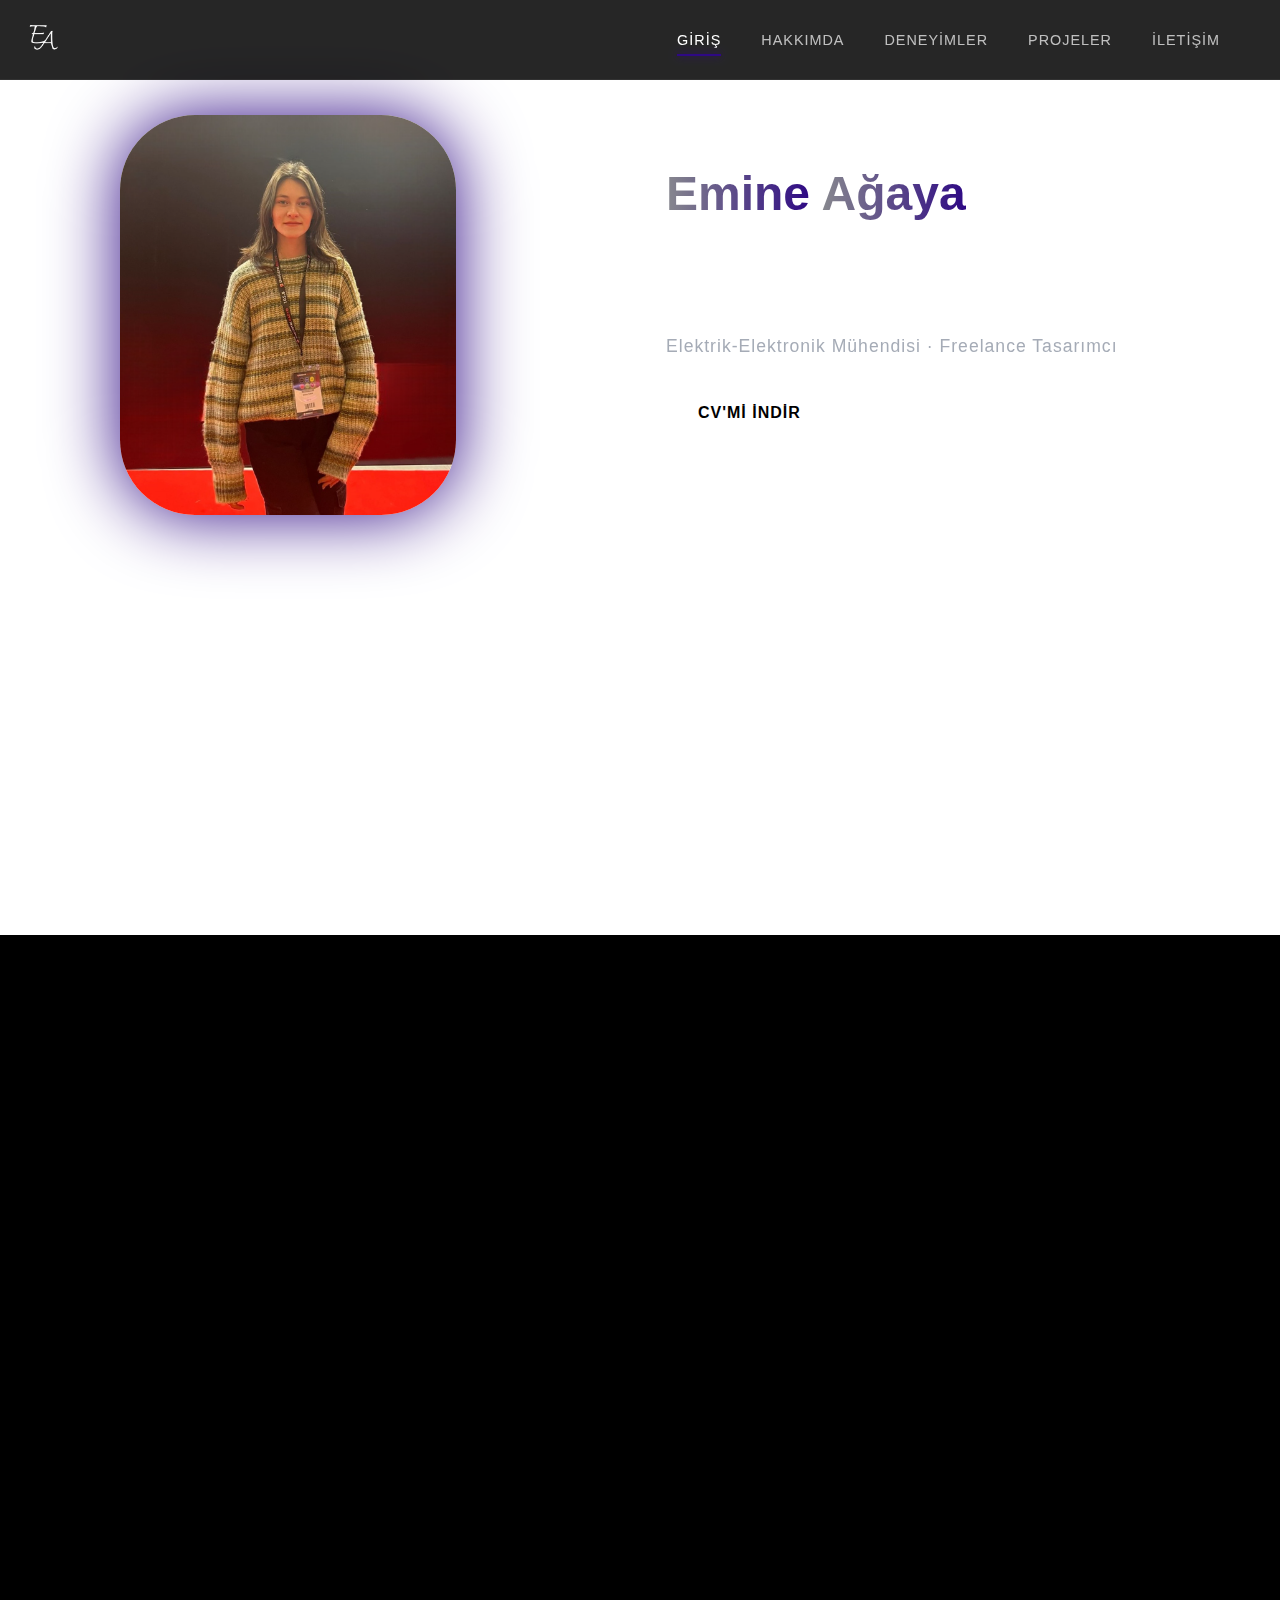
<file: index.html>
<!DOCTYPE html>
<html lang="tr">
<head>
    <meta charset="UTF-8">
    <meta name="viewport" content="width=device-width, initial-scale=1.0">
    <title>Emine Ağaya</title>
    <link rel="stylesheet" href="style.css">
    <link rel="stylesheet" href="https://cdnjs.cloudflare.com/ajax/libs/font-awesome/6.0.0-beta3/css/all.min.css">

    <link rel="apple-touch-icon" sizes="180x180" href="apple-touch-icon.png">
    <link rel="icon" type="image/png" sizes="32x32" href="favicon-32x32.png">
    <link rel="icon" type="image/png" sizes="16x16" href="favicon-16x16.png">
    <link rel="manifest" href="site.webmanifest">
    <link rel="shortcut icon" href="favicon.ico">
</head>
<body>
<header class="navbar">
    <div class="logo">
      <img src="image/logo.png" alt="Emine'nin Logosu">
    </div>
      <button class="hamburger" aria-label="Menü"> ☰
      </button>

    <nav class="nav-links">
        <ul>
            <li><a href="index.html#giriş" >GİRİŞ</a></li>
            <li><a href="index.html#hakkimda">HAKKIMDA</a></li>
            <li><a href="hakkimda.html#deneyim">DENEYİMLER</a></li>
            <li><a href="index.html#project">PROJELER</a></li>
            <li><a href="index.html#iletisim">İLETİŞİM</a></li>
        </ul>
    </nav>
</header>

    <section id="giriş" class="hero-section">
        <div class="hero-content reveal">
            <div class="profile-photo">
                <img src="image/yeşil-Photoroom (1).png" alt="Emine'nin profil fotoğrafı">
            </div>
            <div class="intro-text">
                <h1 class="ad-soyad">
                <span class="emine-gradient">Emine</span>
                <span class="agaya-gradient">Ağaya</span>
                </h1>
                <p class="unvan">Mühendislik disiplinini estetikle harmanlayarak karmaşık sistemlere modern ve
                     kullanıcı odaklı çözümler üretiyorum. Teknolojinin sınırlarını tasarımın gücüyle genişletiyorum.</p>
                <p class="hero-role"> Elektrik-Elektronik Mühendisi · Freelance Tasarımcı</p>
 
                <a href="image/EMİNE AĞAYA (2).pdf" class="download-button" download>CV'Mİ İNDİR</a>
                <a href="#project" class="download-button explore-btn">KEŞFET <span>↓</span></a>
            </div>
        </div>
    </section>


    <section id="hakkimda" class="about-section">
    <div class="about-container reveal">
        <h2 class="section-title">HAKKIMDA</h2>
        <div class="about-content">
            <p>Haberleşme sistemleri ve elektromanyetik yapılar üzerine odaklanan bir mühendis olarak; 
                sadece çalışan değil, aynı zamanda iyi dökümante edilmiş ve estetik bir teknik yapıya 
                sahip sistemler kurguluyorum. Analitik düşünceyi disiplinler arası bir bakış açısıyla
                 harmanlayarak, karmaşık problemleri uygulanabilir projelere dönüştürüyorum.</p>
            <div style="text-align: center; margin-top: 30px;">
                <a href="hakkimda.html" class="btn-more">Daha Fazlası..</a>
            </div>
        </div>
    </div>
    </section>


    <section id="project" class="about-project">
    <div class="container">
        <h2 class="section-title reveal">PROJELERİM</h2>
        <div class="projects-grid">
            <div class="project-card reveal">
                <h3 class="project-card-title">TÜBİTAK 2209-B</h3>
                <p class="project-card-text">5G Ağlarında Yama Antenler İçin Dikdörtgen Yarıkların Laminat ve Giyilebilir Malzemelerde Karşılaştırmalı Analizi üzerine araştırma ve geliştirme projesi.</p>
                <div class="project-tags">
                    <span>• 5G</span> <span>• Anten Tasarımı</span> <span>• Analiz</span>
                </div>
            </div>

            <div class="project-card reveal">
                <h3 class="project-card-title">TEKNOFEST</h3>
                <p class="project-card-text">İnsansız Denizaltı Aracı tasarımı ve üretimi. Su altı otonom sistemleri ve mekanik sistemlerin entegrasyonu üzerine teknik çalışma.</p>
                <div class="project-tags">
                    <span>• İDA</span> <span>• Otonom Sistemler</span> <span>• Robotik</span>
                </div>
            </div>

            <div class="project-card reveal">
                <h3 class="project-card-title">Web Site Tasarımı</h3>
                <p class="project-card-text">Modern kullanıcı deneyimi (UX) ve arayüz (UI) prensiplerine uygun, responsive (mobil uyumlu) web sitesi tasarımı ve kodlanması.</p>
                <div class="project-tags">
                    <span>• HTML/CSS</span> <span>• UX/UI</span> <span>• Web Design</span>
                </div>
            </div>
        </div> 
        <div class="more-btn-container reveal">
            <a href="projeler.html" class="more-btn">Daha Fazlası..</a>
        </div>
    </div>
    </section>


   <section id="iletisim" class="iletisim-section">
    <div class="iletisim-kutu reveal">
        <h2>İletişim</h2>
        <p>Proje hakkında daha fazla bilgi almak veya iş birliği teklif etmek için aşağıdaki formu doldurabilirsiniz.</p>
        
        <form action="https://formspree.io/f/xwvvlyoz" method="POST" class="iletisim-formu">
            <input type="text" name="name" placeholder="Adınız Soyadınız" required>
            <input type="email" name="email" placeholder="E-posta Adresiniz" required>
            <textarea name="message" rows="5" placeholder="Mesajınız" required></textarea>
            <button type="submit" class="buton">Gönder</button>
        </form>

        <div class="social-icons">
            <a href="mailto:emineagayaa@gmail.com" class="social-link"><i class="fas fa-envelope"></i></a>
            <a href="https://www.linkedin.com/in/emine-a%C4%9Faya-bb6626258/" target="_blank" class="social-link"><i class="fab fa-linkedin-in"></i></a>
            <a href="#" target="_blank" class="social-link"><i class="fab fa-twitter"></i></a>
            <a href="https://www.instagram.com/" target="_blank" class="social-link"><i class="fab fa-instagram"></i></a>
        </div>
    </div>
</section>

    <div class="scroll-arrow-container">
    <div class="chevron"></div>
    <div class="chevron"></div>
    <div class="chevron"></div>
    </div>


<script>
document.addEventListener('DOMContentLoaded', () => {
    const hamburger = document.querySelector('.hamburger');
    const navLinksContainer = document.querySelector('.nav-links');
    const navLinks = document.querySelectorAll('.nav-links ul li a');
    const sections = document.querySelectorAll('section');
    const projectCards = document.querySelectorAll('.project-card');
    const revealElements = document.querySelectorAll('.reveal');

    const toggleMenu = () => {
        navLinksContainer.classList.toggle('active');
        hamburger.innerHTML = navLinksContainer.classList.contains('active') ? '✕' : '☰';
    };

    hamburger.addEventListener('click', toggleMenu);

    navLinks.forEach(link => {
        link.addEventListener('click', () => {
            if (navLinksContainer.classList.contains('active')) {
                toggleMenu();
            }
        });
    });

    function setActive() {
        let scrollPosition = window.scrollY;
        sections.forEach(section => {
            const sectionTop = section.offsetTop - 150;
            const sectionHeight = section.offsetHeight;
            const sectionId = section.getAttribute('id');

            if (scrollPosition >= sectionTop && scrollPosition < sectionTop + sectionHeight) {
                navLinks.forEach(link => {
                    link.classList.remove('active');
                    if (link.getAttribute('href').includes(sectionId)) {
                        link.classList.add('active');
                    }
                });
            }
        });
    }

    function revealOnScroll() {
        revealElements.forEach(el => {
            const windowHeight = window.innerHeight;
            const elementTop = el.getBoundingClientRect().top;
            const elementVisible = 100;

            if (elementTop < windowHeight - elementVisible) {
                el.classList.add('appear');
            }
        });
    }

    const MAX_ROTATION = 20; 
    projectCards.forEach(card => {
        card.addEventListener('mousemove', (e) => {
            const rect = card.getBoundingClientRect();
            const x = (e.clientX - rect.left) / rect.width;
            const y = (e.clientY - rect.top) / rect.height;
            const rotateX = -(y - 0.5) * MAX_ROTATION;
            const rotateY = (x - 0.5) * MAX_ROTATION;
            card.style.transform = `perspective(1000px) rotateX(${rotateX}deg) rotateY(${rotateY}deg) scale(1.02)`;
        });

        card.addEventListener('mouseleave', () => {
            card.style.transform = 'perspective(1000px) rotateX(0) rotateY(0) scale(1)';
        });
    });

    window.addEventListener('scroll', () => {
        setActive();
        revealOnScroll();
    });

    setActive();
    revealOnScroll();
    function handleScrollArrows() {
    const arrowContainer = document.querySelector('.scroll-arrow-container');
    const iletisimSection = document.querySelector('#iletisim');
    
    if (!arrowContainer || !iletisimSection) return;

    const rect = iletisimSection.getBoundingClientRect();
    
    // Eğer iletişim bölümü ekranın altına yaklaştıysa okları gizle
    if (rect.top < window.innerHeight - 100) {
        arrowContainer.classList.add('hide-arrows');
    } else {
        arrowContainer.classList.remove('hide-arrows');
    }
}

// Scroll dinleyicisine ekle
window.addEventListener('scroll', () => {
    setActive();
    revealOnScroll();
    handleScrollArrows(); // Yeni eklenen fonksiyon
});
});
</script>

</body>
</html>
</file>
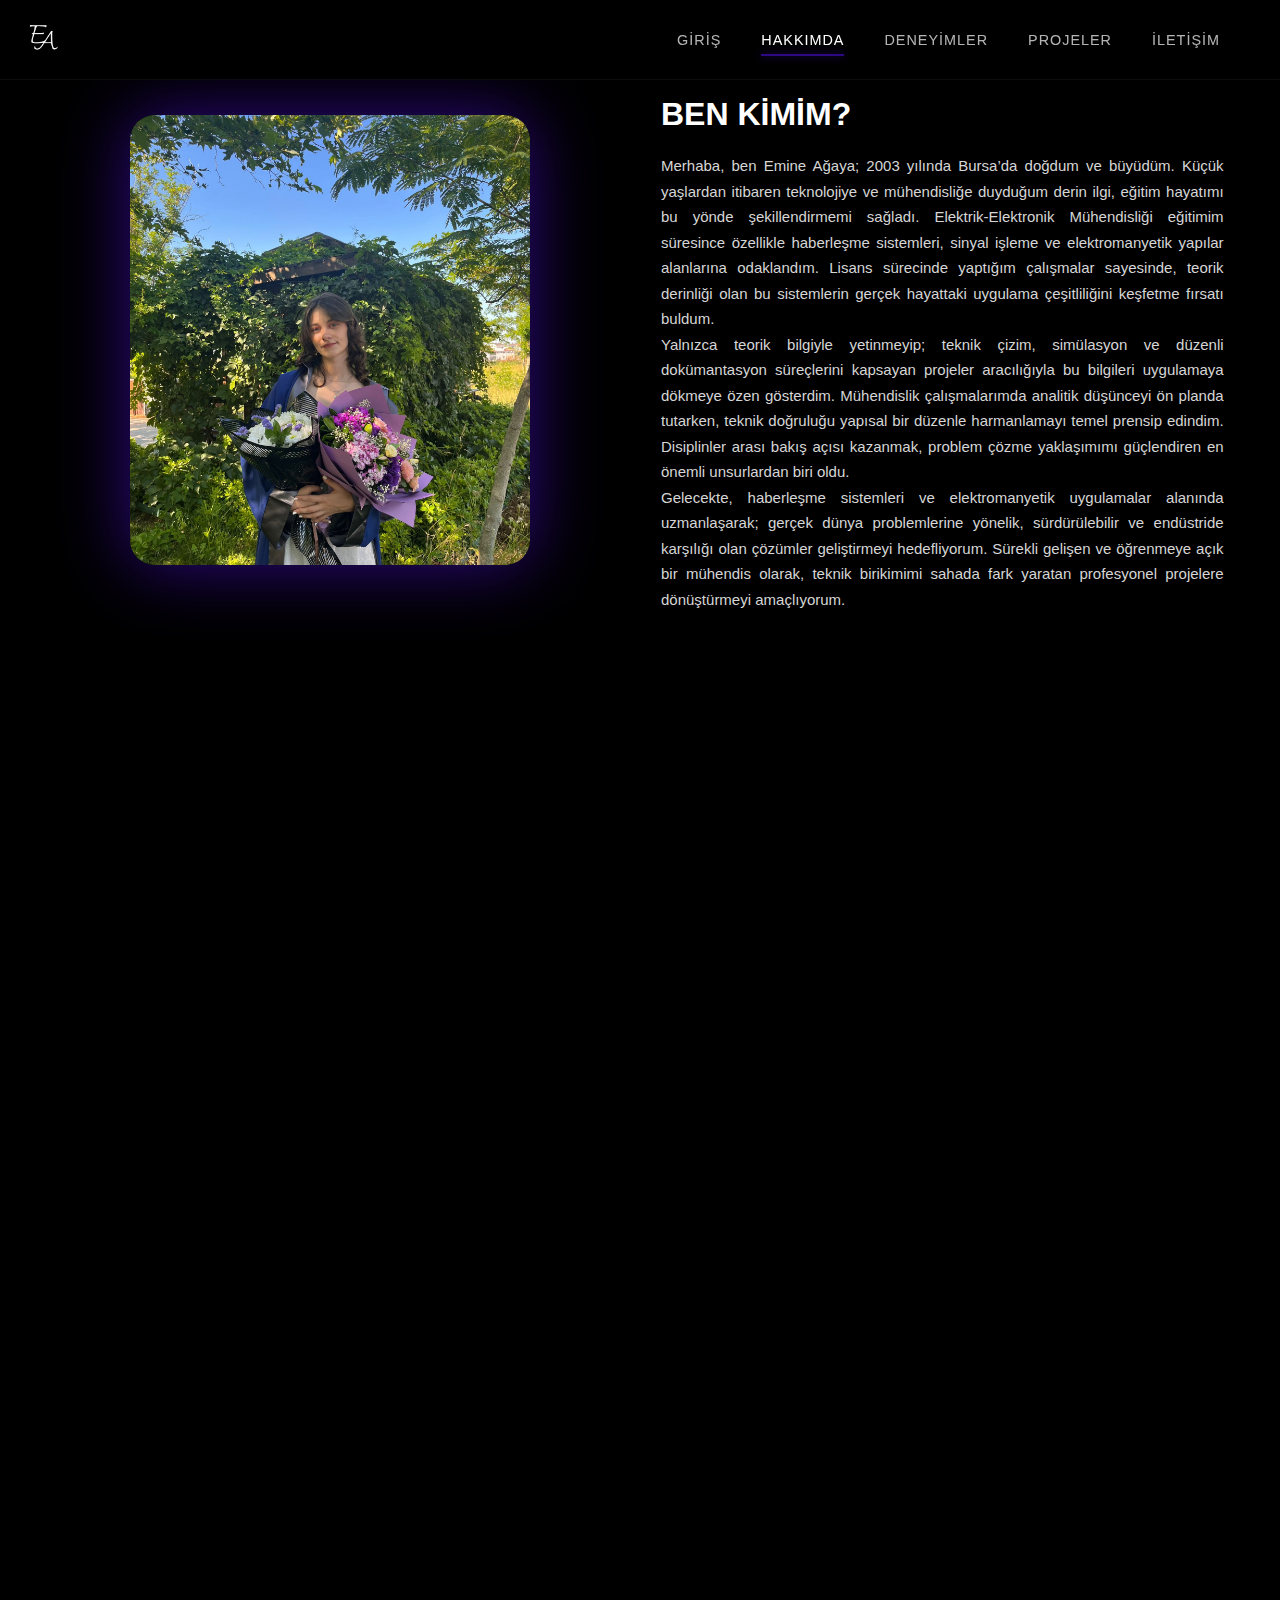
<file: hakkimda.html>
<!DOCTYPE html>
<html lang="tr">
<head>
    <meta charset="UTF-8">
    <meta name="viewport" content="width=device-width, initial-scale=1.0">
    <title>Hakkimda | Emine Ağaya</title>
    <link rel="stylesheet" href="hakkimda.css?v=1.2">
    <link rel="apple-touch-icon" sizes="180x180" href="apple-touch-icon.png">
    <link rel="icon" type="image/png" sizes="32x32" href="favicon-32x32.png">
    <link rel="icon" type="image/png" sizes="16x16" href="favicon-16x16.png">
    <link rel="manifest" href="site.webmanifest">
    <link rel="shortcut icon" href="favicon.ico">
</head>
<body class="detail-page">

<header class="navbar">
   <div class="logo">
      <img src="image/logo.png" alt="Emine'nin Logosu">
    </div>
      <button class="hamburger" aria-label="Menü"> ☰
      </button>
    <nav class="nav-links"><ul>
        <li><a href="index.html#giriş">GİRİŞ</a></li>
        <li><a href="hakkimda.html#hakkimda" class="active-link">HAKKIMDA</a></li>
        <li><a href="hakkimda.html#deneyim">DENEYİMLER</a></li>
        <li><a href="index.html#project">PROJELER</a></li>
        <li><a href="index.html#iletisim">İLETİŞİM</a></li>
    </ul>
    </nav>
</header>

    <section id="benkimim" class="intro-box reveal">
        <div class="intro-image">
            <img src="image/mezuniyt.jpeg" 
                 alt="Emine Ağaya" 
                 class="profile-img">
        </div>
        <div class="intro-content">
            <h2 class="sub-title-a reveal">BEN KİMİM?</h2>
            <div class="text-narrow-wrapper">
                <p class="intro-text">
                    Merhaba, ben Emine Ağaya; 2003 yılında Bursa’da doğdum ve büyüdüm. Küçük yaşlardan itibaren teknolojiye ve
                    mühendisliğe duyduğum derin ilgi, eğitim hayatımı bu yönde şekillendirmemi sağladı. Elektrik-Elektronik
                    Mühendisliği eğitimim süresince özellikle haberleşme sistemleri, sinyal işleme ve elektromanyetik yapılar 
                    alanlarına odaklandım. Lisans sürecinde yaptığım çalışmalar sayesinde, teorik derinliği olan bu sistemlerin 
                    gerçek hayattaki uygulama çeşitliliğini keşfetme fırsatı buldum.
                </p>
                <p class="intro-text">
                    Yalnızca teorik bilgiyle yetinmeyip; teknik çizim, simülasyon ve düzenli dokümantasyon süreçlerini kapsayan
                    projeler aracılığıyla bu bilgileri uygulamaya dökmeye özen gösterdim. Mühendislik çalışmalarımda analitik 
                    düşünceyi ön planda tutarken, teknik doğruluğu yapısal bir düzenle harmanlamayı temel prensip edindim. 
                    Disiplinler arası bakış açısı kazanmak, problem çözme yaklaşımımı güçlendiren en önemli unsurlardan biri oldu.
                </p>
                <p class="intro-text">
                    Gelecekte, haberleşme sistemleri ve elektromanyetik uygulamalar alanında uzmanlaşarak; gerçek dünya problemlerine
                    yönelik, sürdürülebilir ve endüstride karşılığı olan çözümler geliştirmeyi hedefliyorum. Sürekli gelişen ve öğrenmeye 
                    açık bir mühendis olarak, teknik birikimimi sahada fark yaratan profesyonel projelere dönüştürmeyi amaçlıyorum.
                </p>
            </div>
        </div>
    </section>

    <h2 class="sub-title reveal">EĞİTİM</h2>

    <div class="card reveal">
        <div class="date">2017 - 2021</div>
        <h3>Ertuğrulgazi Anadolu Lisesi</h3>
        <p>Sayısal ağırlıklı bir eğitim tercih ederek kendimi fen ve matematik alanında geliştirdim.</p>
    </div>

    <div id="deneyim" class="card reveal">
        <div class="date">2021 - 2025</div>
        <h3>Bandırma Onyedi Eylül Üniversitesi</h3>
        <p>Elektrik Elektronik Mühendisliği - Lisans eğitimim süresince dahil olduğum teknik projeler ve staj 
            deneyimlerim sayesinde, teorik birikimimi pratik yetkinliklerle birleştirerek profesyonel kariyerim için güçlü bir temel oluşturdum </p>
    </div>

    <h2 class="experience-title reveal">İŞ DENEYİMİ</h2>

    <div class="card reveal">
        <div class="date">2023 - Günümüz</div>
        <h3>Freelance Tasarımcı</h3>
        <p>Takipçi etkileşimini artırmaya yönelik çeşitli görsel içerikler tasarlıyorum.</p>
    </div>

    <div class="card reveal">
        <div class="date">2025</div>
        <h3>GRAMMER AG - AR-GE Stajyeri</h3>
        <p>Grammer AG şirketinde, AR-GE bölümünde stajyer mühendis olarak çalıştım. Bu ikinci staj deneyimimdi.
             Çeşitli projelerde yer alma fırsatı buldum, bunun sayesinde farklı bilgisayar programlarını entegre 
             şekilde kullanmayı ve teknik dökümantasyon hazırlama süreçlerinde kendimi geliştirme imkanı buldum. </p>
    </div>

    <div class="card reveal">
        <div class="date">2025</div>
        <h3>GRAMMER AG - Bakım-Onarım Stajyeri</h3>
        <p>Grammer AG şirketinde, bakım-onarım bölümünde stajyer mühendis olarak çalıştım. Bu ilk mühendislik ve
             staj deneyimimdi. Çeşitli elektronik sistemlerin bakım ve onarım kısımlarında gözlem fırsatı yakalayarak 
             teknik alanlarda kendimi geliştirme imkanı buldum. Bunun yanı sıra ekip arkadaşlarım ile katılma fırsatı
              bulduğum toplantılar sayesinde ingilizce gelişimime de katkı sağladım.</p>
    </div>

    <h2 class="sub-title-b reveal">BİLGİSAYAR BECERİLERİ</h2>

    <div class="yetenekler-grid reveal">
        <div class="yetenek-item"><div class="yetenek-simge"><img src="image/html5.png" alt="HTML5"></div><span class="yetenek-isim">HTML5</span></div>
        <div class="yetenek-item"><div class="yetenek-simge"><img src="image/css3 (2).png" alt="CSS3"></div><span class="yetenek-isim">CSS3</span></div>
        <div class="yetenek-item"><div class="yetenek-simge"><img src="image/DS-CATIA-Logo.png" alt="CATIA"></div><span class="yetenek-isim">CATIA</span></div>
        <div class="yetenek-item"><div class="yetenek-simge"><img src="image/CST.png" alt="CST"></div><span class="yetenek-isim">CST</span></div>
        <div class="yetenek-item"><div class="yetenek-simge"><img src="image/Matlab_Logo.png" alt="Matlab"></div><span class="yetenek-isim">Matlab</span></div>
        <div class="yetenek-item"><div class="yetenek-simge"><img src="image/Kİ.png" alt="KiCAD"></div><span class="yetenek-isim">KiCAD</span></div>
        <div class="yetenek-item"><div class="yetenek-simge"><img src="image/Unofficial_JavaScript_logo_2.svg.png" alt="JS"></div><span class="yetenek-isim">JS</span></div>
        <div class="yetenek-item"><div class="yetenek-simge"><img src="image/Proteus_Design_Suite_Atom_Logo.png" alt="Proteus"></div><span class="yetenek-isim">Proteus</span></div>
        <div class="yetenek-item"><div class="yetenek-simge"><img src="image/Python-logo-notext.svg.png" alt="Python"></div><span class="yetenek-isim">Python</span></div>
        <div class="yetenek-item"><div class="yetenek-simge"><img src="image/images (1).png" alt="Illustrator"></div><span class="yetenek-isim">Adobe İlüstratör</span></div>
    </div> <h2 class="sub-title-b reveal">NELER YAPABİLİRİM?</h2>
    <div class="services-grid reveal">
        <div class="service-card">
            <h3>Elektromanyetik Analiz & Simülasyon</h3>
            <p>CST Studio Suite ve Matlab kullanarak yüksek frekanslı sistemlerin simülasyonunu yapıyor,
                 anten ve RF bileşenlerinin performans analizlerini gerçekleştiriyorum.</p>
        </div>
        <div class="service-card">
            <h3>Gömülü Sistemler & Devre Tasarımı</h3>
            <p>KiCAD ve Proteus gibi araçlarla profesyonel baskı devre (PCB) tasarımları gerçekleştiriyor, donanım-yazılım entegrasyonu süreçlerini yönetiyorum.</p>
        </div>
        <div class="service-card">
            <h3>Web & Arayüz Tasarımı</h3>
            <p>Modern web teknolojilerini (HTML5, CSS3, JS) kullanarak kullanıcı dostu, estetik ve mobil uyumlu arayüzler geliştiriyorum.</p>
        </div>
        <div class="service-card">
            <h3>Görsel Kimlik Tasarımı</h3>
            <p>Adobe Illustrator ve benzeri araçlarla markalar için kurumsal kimlik tasarımları ve profesyonel dijital grafikler hazırlıyorum.</p>
        </div>
    </div>

    <div class="back-home-container reveal">
        <a href="index.html" class="btn-back">ANA SAYFAYA DÖN</a>
    </div>

    <div class="scroll-arrow-container">
    <div class="chevron"></div>
    <div class="chevron"></div>
    <div class="chevron"></div>
    </div>

<script>
document.addEventListener('DOMContentLoaded', () => {
    const hamburger = document.querySelector('.hamburger');
    const navLinksContainer = document.querySelector('.nav-links');
    const navLinks = document.querySelectorAll('.nav-links ul li a');
    const reveals = document.querySelectorAll(".reveal");

    const toggleMenu = () => {
        if (navLinksContainer && hamburger) {
            navLinksContainer.classList.toggle('active');
            hamburger.innerHTML = navLinksContainer.classList.contains('active') ? '✕' : '☰';
        }
    };

    if (hamburger) hamburger.addEventListener('click', toggleMenu);

    navLinks.forEach(link => {
        link.addEventListener('click', () => {
            if (navLinksContainer.classList.contains('active')) toggleMenu();
        });
    });

    function reveal() {
        reveals.forEach(el => {
            let windowHeight = window.innerHeight;
            let elementTop = el.getBoundingClientRect().top;
            if (elementTop < windowHeight - 100) el.classList.add("appear");
        });
    }

    window.addEventListener("scroll", reveal);
    window.addEventListener("load", reveal);
    reveal();
    window.onscroll = function() {
    var container = document.querySelector('.scroll-arrow-container');
    
    // Sayfanın toplam yüksekliği - pencere yüksekliği
    var scrollHeight = document.documentElement.scrollHeight;
    var scrollTop = document.documentElement.scrollTop || document.body.scrollTop;
    var clientHeight = document.documentElement.clientHeight;

    // Eğer sayfanın en altına 100px mesafe kaldıysa gizle
    if (scrollTop + clientHeight >= scrollHeight - 100) {
        container.classList.add('hidden');
    } else {
        container.classList.remove('hidden');
    }
};
});
</script>
</body>

</html>
</file>
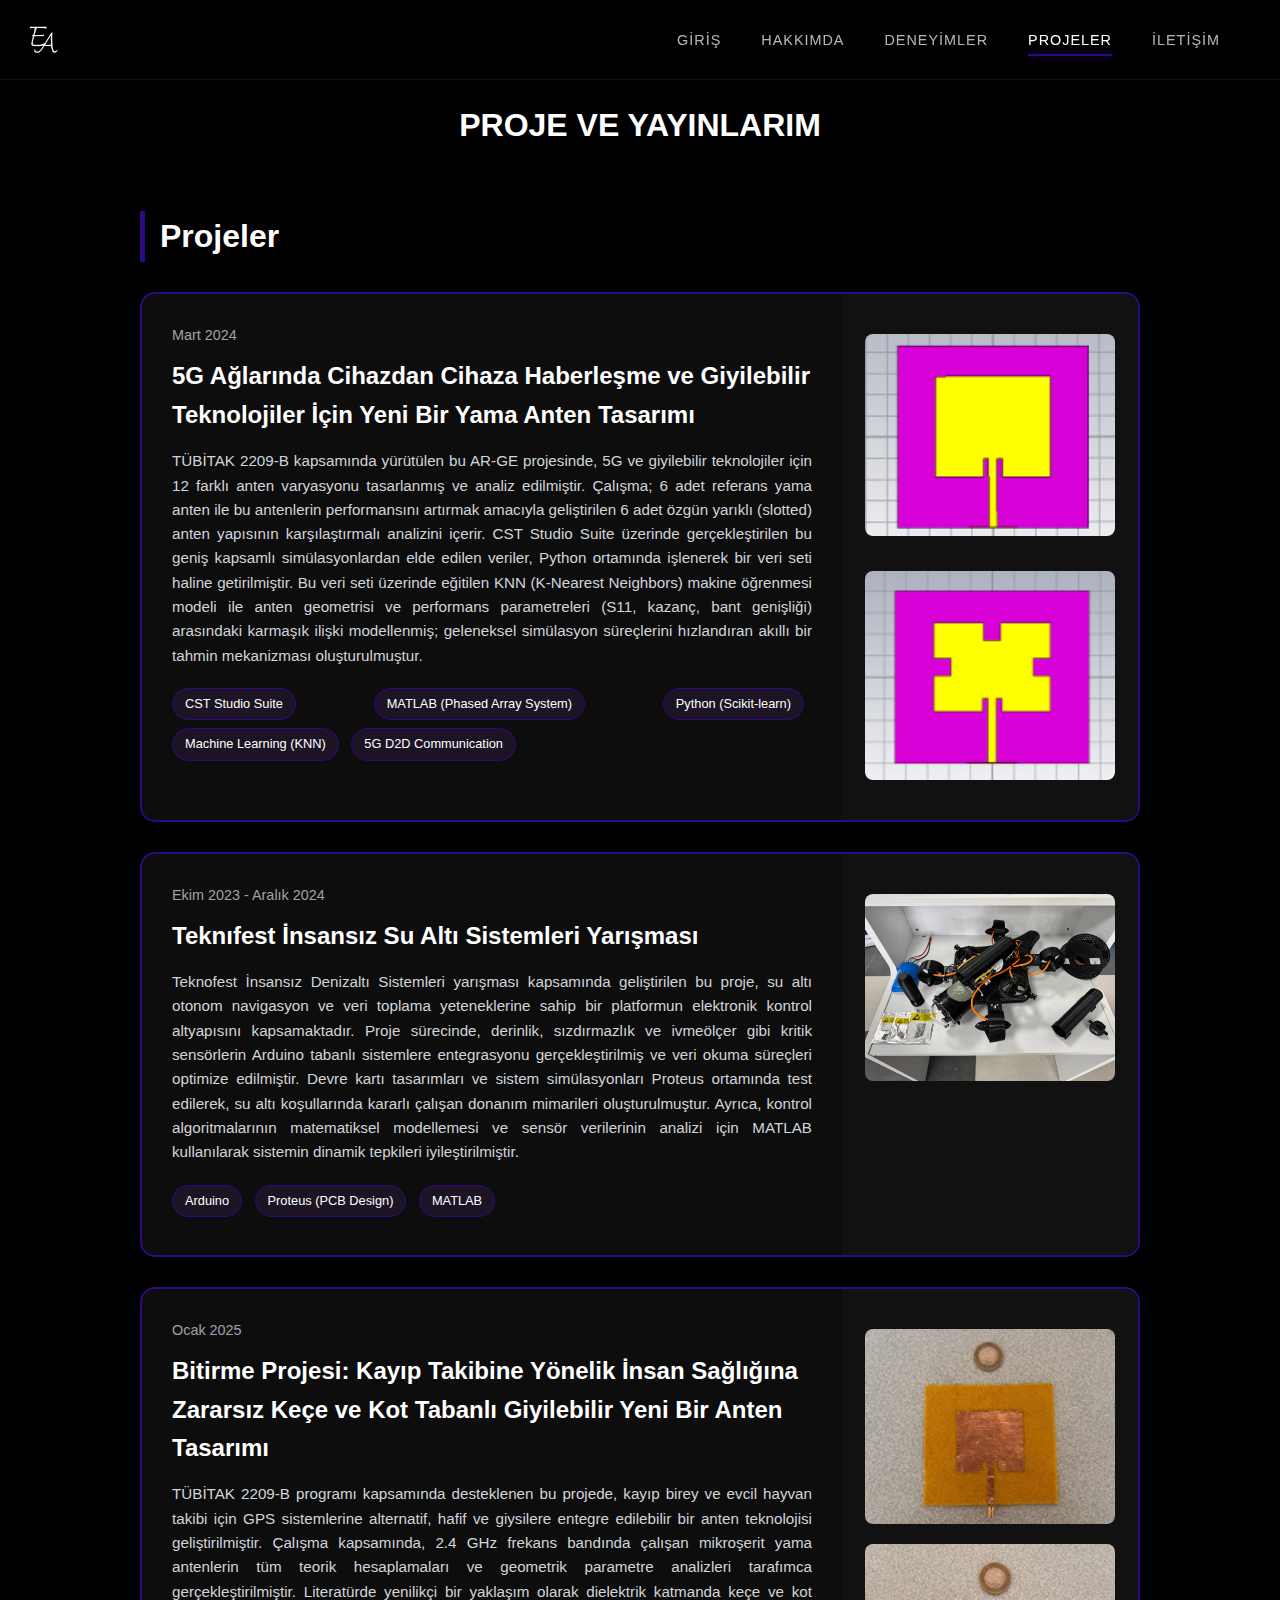
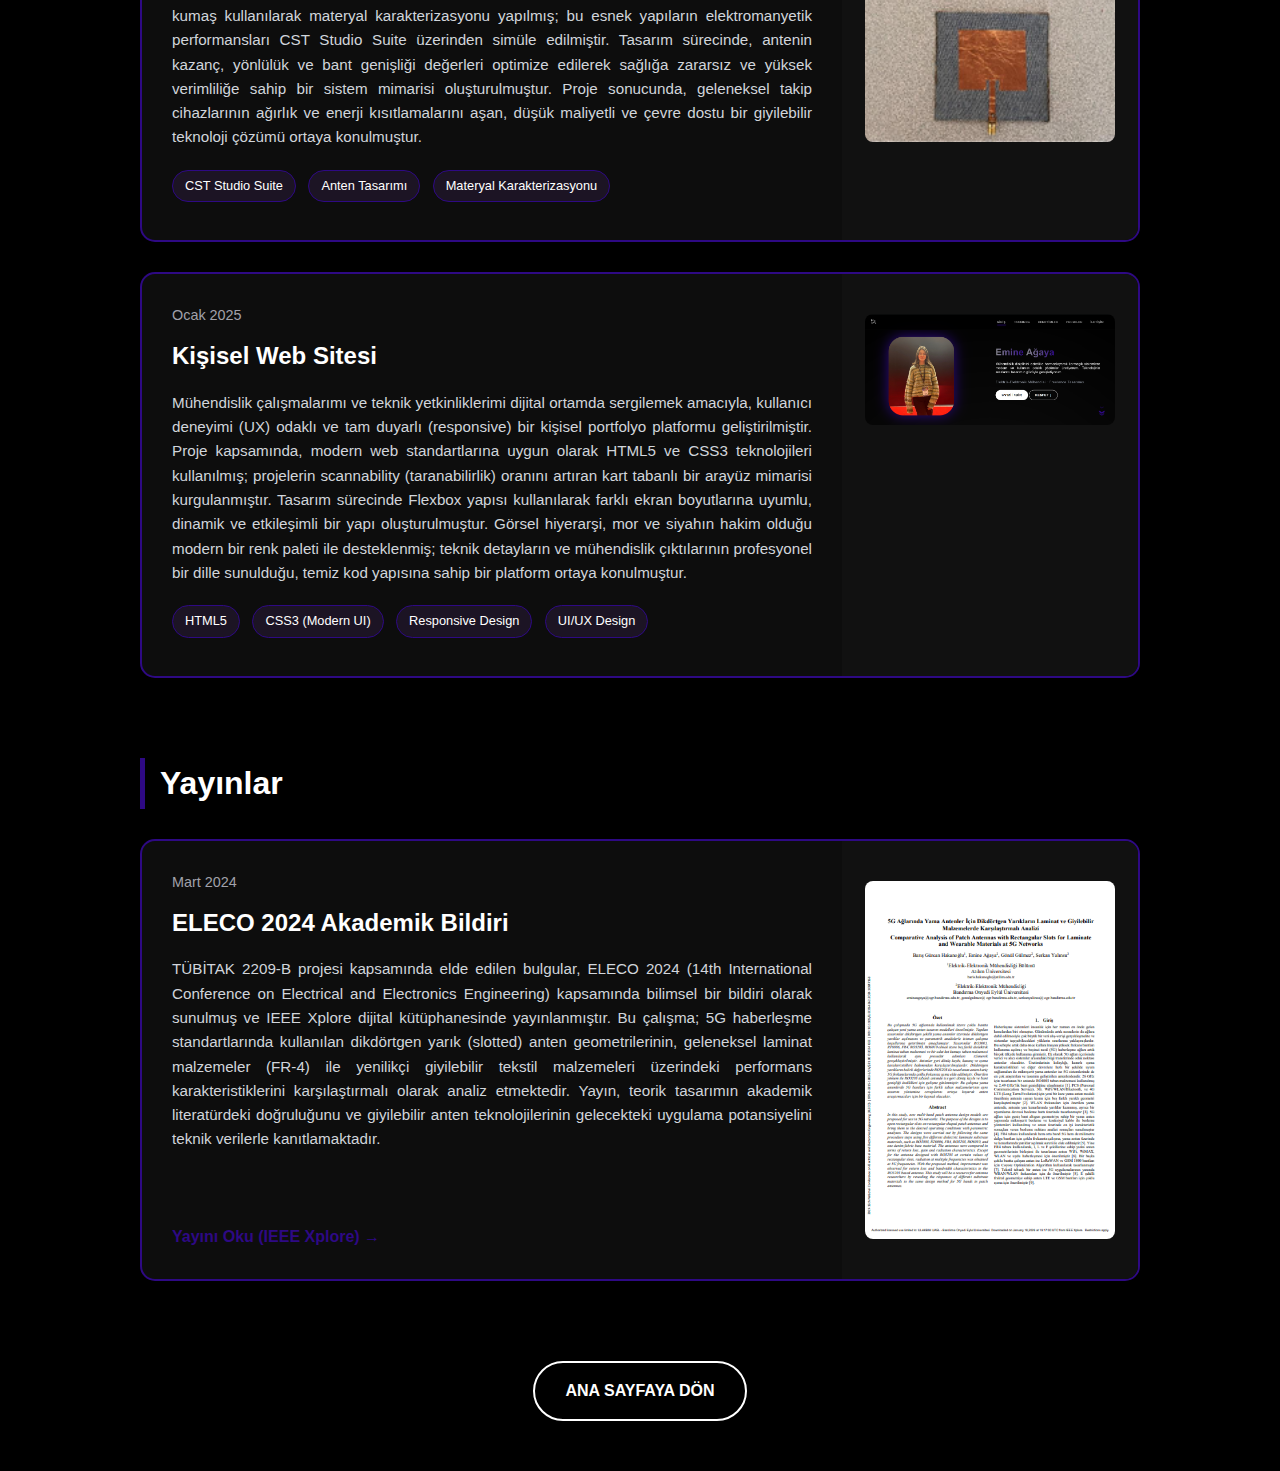
<file: projeler.html>
<!DOCTYPE html>
<html lang="tr">
<head>
    <meta charset="UTF-8">
    <meta name="viewport" content="width=device-width, initial-scale=1.0">
    <title>Projeler | Emine Ağaya</title>
    <link rel="stylesheet" href="projeler.css">
    <link rel="apple-touch-icon" sizes="180x180" href="apple-touch-icon.png">
    <link rel="icon" type="image/png" sizes="32x32" href="favicon-32x32.png">
    <link rel="icon" type="image/png" sizes="16x16" href="favicon-16x16.png">
    <link rel="manifest" href="site.webmanifest">
    <link rel="shortcut icon" href="favicon.ico">
</head>
<body>
    <header class="navbar">
    <div class="logo">
      <img src="image/logo.png" alt="Emine'nin Logosu">
    </div>
      <button class="hamburger" aria-label="Menü"> ☰
      </button>

    <nav class="nav-links">
        <ul>
        <li><a href="index.html">GİRİŞ</a></li>
        <li><a href="hakkimda.html">HAKKIMDA</a></li>
        <li><a href="hakkimda.html#deneyim">DENEYİMLER</a></li>
        <li><a href="projeler.html" class="active-link">PROJELER</a></li>
        <li><a href="index.html#iletisim">İLETİŞİM</a></li>
        </ul>
    </nav>

    </header>
    <main class="container">
        <h1 class="main-title">PROJE VE YAYINLARIM</h1>

        <section class="section">
            <h2 class="sub-title">Projeler</h2>
            
            <div class="card project-card">
                <div class="card-content">
                    <span class="date">Mart 2024</span>
                    <h3 class="item-title">5G Ağlarında Cihazdan Cihaza Haberleşme ve Giyilebilir Teknolojiler İçin Yeni Bir Yama Anten Tasarımı</h3>
                    <p class="description">
                        TÜBİTAK 2209-B kapsamında yürütülen bu AR-GE projesinde, 5G ve giyilebilir teknolojiler için 12 farklı anten varyasyonu tasarlanmış ve analiz edilmiştir. Çalışma; 6 adet referans yama anten ile bu antenlerin performansını artırmak amacıyla geliştirilen 6 adet özgün yarıklı (slotted) anten yapısının karşılaştırmalı analizini içerir. CST Studio Suite üzerinde gerçekleştirilen bu geniş kapsamlı simülasyonlardan elde edilen veriler, Python ortamında işlenerek bir veri seti haline getirilmiştir. Bu veri seti üzerinde eğitilen KNN (K-Nearest Neighbors) makine öğrenmesi modeli ile anten geometrisi ve performans parametreleri (S11, kazanç, bant genişliği) arasındaki karmaşık ilişki modellenmiş; geleneksel simülasyon süreçlerini hızlandıran akıllı bir tahmin mekanizması oluşturulmuştur.
                    </p>
                    <div class="tech-stack">
                      <span>CST Studio Suite</span>
                      <span>MATLAB (Phased Array System)</span>
                      <span>Python (Scikit-learn)</span>
                      <span>Machine Learning (KNN)</span>
                      <span>5G D2D Communication</span>
                    </div>
                </div>
                <div class="card-image">
                    <img src="image/Ekran görüntüsü 2026-01-08 174759.png" alt="Proje Görseli">
                    <img src="image/Ekran görüntüsü 2026-01-08 174827.png" alt="Anten Analiz Grafiği" style="margin-top: 15px;">
                </div>
            </div>

            <div class="card project-card">
                <div class="card-content">
                    <span class="date">Ekim 2023 - Aralık 2024</span>
                    <h3 class="item-title">Teknıfest İnsansız Su Altı Sistemleri Yarışması</h3>
                    <p class="description">
                        Teknofest İnsansız Denizaltı Sistemleri yarışması kapsamında geliştirilen bu proje, su altı otonom navigasyon ve veri toplama yeteneklerine sahip bir platformun elektronik kontrol altyapısını kapsamaktadır. Proje sürecinde, derinlik, sızdırmazlık ve ivmeölçer gibi kritik sensörlerin Arduino tabanlı sistemlere entegrasyonu gerçekleştirilmiş ve veri okuma süreçleri optimize edilmiştir. Devre kartı tasarımları ve sistem simülasyonları Proteus ortamında test edilerek, su altı koşullarında kararlı çalışan donanım mimarileri oluşturulmuştur. Ayrıca, kontrol algoritmalarının matematiksel modellemesi ve sensör verilerinin analizi için MATLAB kullanılarak sistemin dinamik tepkileri iyileştirilmiştir.
                    </p>
                    <div class="tech-stack">
                        <span>Arduino</span>
                        <span>Proteus (PCB Design)</span>
                        <span>MATLAB</span>
                    </div>
                </div>
                <div class="card-image">
                    <img src="image/araç.jpg" alt="Proje Görseli">
                </div>
            </div>

            <div class="card project-card">
                <div class="card-content">
                    <span class="date">Ocak 2025</span>
                    <h3 class="item-title">Bitirme Projesi: Kayıp Takibine Yönelik İnsan Sağlığına Zararsız Keçe ve Kot Tabanlı Giyilebilir Yeni Bir Anten Tasarımı</h3>
                    <p class="description">
                        TÜBİTAK 2209-B programı kapsamında desteklenen bu projede, kayıp birey ve evcil hayvan takibi için GPS sistemlerine alternatif, hafif ve giysilere entegre edilebilir bir anten teknolojisi geliştirilmiştir. Çalışma kapsamında, 2.4 GHz frekans bandında çalışan mikroşerit yama antenlerin tüm teorik hesaplamaları ve geometrik parametre analizleri tarafımca gerçekleştirilmiştir. Literatürde yenilikçi bir yaklaşım olarak dielektrik katmanda keçe ve kot kumaş kullanılarak materyal karakterizasyonu yapılmış; bu esnek yapıların elektromanyetik performansları CST Studio Suite üzerinden simüle edilmiştir. Tasarım sürecinde, antenin kazanç, yönlülük ve bant genişliği değerleri optimize edilerek sağlığa zararsız ve yüksek verimliliğe sahip bir sistem mimarisi oluşturulmuştur. Proje sonucunda, geleneksel takip cihazlarının ağırlık ve enerji kısıtlamalarını aşan, düşük maliyetli ve çevre dostu bir giyilebilir teknoloji çözümü ortaya konulmuştur.
                    </p>
                    <div class="tech-stack">
                        <span>CST Studio Suite</span>
                        <span>Anten Tasarımı</span>
                        <span>Materyal Karakterizasyonu</span>
                    </div>
                </div>
                <div class="card-image">
                    <img src="image/Ekran görüntüsü 2026-01-08 180933.png" alt="Proje Görseli">
                    <img src="image/Ekran görüntüsü 2026-01-08 180940.png" alt="Proje Görseli">
                </div>
            </div>

            <div class="card project-card">
                <div class="card-content">
                    <span class="date">Ocak 2025</span>
                    <h3 class="item-title">Kişisel Web Sitesi</h3>
                    <p class="description">
                        Mühendislik çalışmalarımı ve teknik yetkinliklerimi dijital ortamda sergilemek amacıyla, kullanıcı deneyimi (UX) odaklı ve tam duyarlı (responsive) bir kişisel portfolyo platformu geliştirilmiştir. Proje kapsamında, modern web standartlarına uygun olarak HTML5 ve CSS3 teknolojileri kullanılmış; projelerin scannability (taranabilirlik) oranını artıran kart tabanlı bir arayüz mimarisi kurgulanmıştır. Tasarım sürecinde Flexbox yapısı kullanılarak farklı ekran boyutlarına uyumlu, dinamik ve etkileşimli bir yapı oluşturulmuştur. Görsel hiyerarşi, mor ve siyahın hakim olduğu modern bir renk paleti ile desteklenmiş; teknik detayların ve mühendislik çıktılarının profesyonel bir dille sunulduğu, temiz kod yapısına sahip bir platform ortaya konulmuştur.
                    </p>
                    <div class="tech-stack">
                        <span>HTML5</span>
                        <span>CSS3 (Modern UI)</span>
                        <span>Responsive Design</span>
                        <span>UI/UX Design</span>
                    </div>
                </div>
                <div class="card-image">
                    <img src="image/Ekran görüntüsü 2026-01-18 221802.png" alt="Proje Görseli">
                </div>
            </div>
        </section>

        <section class="section">
            <h2 class="sub-title">Yayınlar</h2>
            <div class="card publication-card">
                <div class="card-content">
                    <span class="date">Mart 2024</span>
                    <h3 class="item-title">ELECO 2024 Akademik Bildiri</h3>
                    <p class="description">
                        TÜBİTAK 2209-B projesi kapsamında elde edilen bulgular, ELECO 2024 (14th International Conference on Electrical and Electronics Engineering) kapsamında bilimsel bir bildiri olarak sunulmuş ve IEEE Xplore dijital kütüphanesinde yayınlanmıştır. Bu çalışma; 5G haberleşme standartlarında kullanılan dikdörtgen yarık (slotted) anten geometrilerinin, geleneksel laminat malzemeler (FR-4) ile yenilikçi giyilebilir tekstil malzemeleri üzerindeki performans karakteristiklerini karşılaştırmalı olarak analiz etmektedir. Yayın, teorik tasarımın akademik literatürdeki doğruluğunu ve giyilebilir anten teknolojilerinin gelecekteki uygulama potansiyelini teknik verilerle kanıtlamaktadır.
                    </p>
                    <a href="https://ieeexplore.ieee.org/stamp/stamp.jsp?tp=&arnumber=10847163" class="link-btn">Yayını Oku (IEEE Xplore) →</a>
                </div>
                <div class="card-image">
                    <img src="image/bildiri.png" alt="Yayın Görseli">
                </div>
            </div>
        </section>

        <div class="back-home-container">
            <a href="index.html" class="btn-back">ANA SAYFAYA DÖN</a>
        </div>

    </main>
<script>
document.addEventListener('DOMContentLoaded', () => {
    // Seçiciler (Class üzerinden)
    const hamburger = document.querySelector('.hamburger');
    const navLinksContainer = document.querySelector('.nav-links');
    const navLinks = document.querySelectorAll('.nav-links ul li a');

    // Menü Açma/Kapatma Fonksiyonu
    const toggleMenu = () => {
        if (navLinksContainer && hamburger) {
            const isActive = navLinksContainer.classList.toggle('active');
            hamburger.innerHTML = isActive ? '✕' : '☰';
            
            // Menü açıkken arka planın kaymasını engellemek için (opsiyonel)
            document.body.style.overflow = isActive ? 'hidden' : 'auto';
        }
    };

    // Hamburger butonuna tıklandığında
    if (hamburger) {
        hamburger.addEventListener('click', toggleMenu);
    }

    // Menüdeki bir linke tıklandığında menüyü kapat
    navLinks.forEach(link => {
        link.addEventListener('click', () => {
            if (navLinksContainer && navLinksContainer.classList.contains('active')) {
                toggleMenu();
            }
        });
    });

    // Kaydırma Efekti (Reveal)
    const reveals = document.querySelectorAll(".card, .sub-title, .main-title");
    
    function reveal() {
        reveals.forEach(el => {
            const windowHeight = window.innerHeight;
            const elementTop = el.getBoundingClientRect().top;
            const elementVisible = 50;
            
            if (elementTop < windowHeight - elementVisible) {
                el.classList.add("appear");
            }
        });
    }

    window.addEventListener("scroll", reveal);
    window.addEventListener("load", reveal);
    reveal(); // Sayfa yüklendiğinde bir kez çalıştır
});
</script>
</body>
</html>
</file>
<file: style.css>
* {
    margin: 0;
    padding: 0;
    box-sizing: border-box;
    font-family: 'Inter', sans-serif;
}

body {
    background-calor: #000000;
    color: var(--text-color);
    min-height: 100vh;
    padding-top: 100px;
    overflow-x: hidden;
}

:root {
    --main-bg-color: #2e0984;
    --accent-color: #2e0984;
    --text-color: #FFFFFF;
    --link-opacity: 0.7;
}

.navbar {
    position: fixed;
    top: 0;
    left: 0;
    width: 100%;
    z-index: 1000;
    background-color: rgba(0, 0, 0, 0.85);
    backdrop-filter: blur(10px);
    display: flex;
    justify-content: space-between;
    align-items: center;
    padding: 0 15px; 
    height: 80px;
    border-bottom: 1px solid rgba(255, 255, 255, 0.05);
}

.logo {
    display: flex;
    align-items: center;
}

.logo img {
    width: 75px;
    height: 70px;
    margin-left: -10px; 
    display: block;
    transition: transform 0.3s ease;
}

.logo img:hover {
    transform: scale(1.05);
}

.nav-links {
    margin-right: 45px;
}

.nav-links ul {
    list-style: none;
    display: flex;
    gap: 40px;
}

.nav-links ul li a {
    color: var(--text-color);
    text-decoration: none;
    font-size: 0.9em;
    font-weight: 500;
    letter-spacing: 1px;
    opacity: var(--link-opacity);
    transition: all 0.3s ease;
    position: relative;
    padding: 8px 0;
}

.nav-links ul li a.active {
    opacity: 1;
    color: var(--text-color); 
}
.nav-links ul li a.active::after {
    width: 100%;
    background-color: #2e0984; 
    box-shadow: 0 0 8px #2e0984;
}

.nav-links ul li a::after {
    content: '';
    position: absolute;
    width: 0;
    height: 2px;
    bottom: 0;
    left: 0;
    background-color: var(--accent-color);
    transition: width 0.3s ease;
    box-shadow: 0 0 8px var(--accent-color);
}

.nav-links ul li a.active-link {
    opacity: 1;
    color: var(--text-color); 
}

.nav-links ul li a.active-link::after {
    width: 100%;
}

.nav-links ul li a:hover {
    opacity: 1;
    color: var(--accent-color);
}

.nav-links ul li a:hover::after {
    width: 100%;
}

.hamburger {
    display: none;
    font-size: 1.8em;
    color: white;
    cursor: pointer;
    background: transparent;
    border: none;
    outline: none;
    padding: 0;
}

@media (max-width: 768px) {
    .navbar {
        position: fixed;
        top: 0;
        left: 0;
        width: 100%;
        height: 75px;
        background: #000;
        display: flex;
        justify-content: space-between;
        align-items: center;
        padding: 0 20px;
        z-index: 2000;
    }


    .hamburger {
        display: block;
        font-size: 1.9rem;
        color: #ffffff;
        cursor: pointer;
        z-index: 3000;
        position: relative;
    }

    .nav-links {
        display: none;
        position: fixed;
        top: 0;
        left: 0;
        width: 100%;
        height: 100vh;
        background: #000000 !important;
        flex-direction: column;
        justify-content: center;
        align-items: center;
        z-index: 2500;
        opacity: 0;
        transition: opacity 0.3s ease;
        pointer-events: none;
    }

    .nav-links.active {
        opacity: 1;
        display: flex !important;
        pointer-events: auto;
    }

    .nav-links ul {
        display: flex;
        flex-direction: column;
        align-items: center;
        gap: 30px;
        margin: 0;
        padding: 0;
        list-style: none;
    }
    .logo {
        display: flex;
        align-items: center;
        height: 100%;
    }

    .logo img {
        width: 70px; 
        height: auto;
        margin-left: 0px; 
        display: block;
        margin-top: 13px !important; 
        margin-left: 0 !important;
    }

    .nav-links ul li a {
        font-size: 1.1rem;
        font-weight: 500;
        color: #ffffff;
        text-decoration: none;
        text-transform: uppercase;
        letter-spacing: 1px;
        transition: all 0.3s ease;
    }

    .nav-links ul li a:hover,
    .nav-links ul li a.active-link {
        color: #ffffff;
    }
}

.profile-img {
    border-radius: 24px;
    box-shadow: 0 10px 40px rgba(0, 0, 0, 0.5);
    transition: transform 0.4s cubic-bezier(0.175, 0.885, 0.32, 1.275), box-shadow 0.4s ease;
    border: 1px solid rgba(255, 255, 255, 0.1);
}

.profile-img:hover {
    transform: translateY(-10px);
    box-shadow: 0 20px 50px rgba(138, 43, 226, 0.25);
    border-color: rgba(138, 43, 226, 0.4);
}

.hero-section {
    display: flex;
    align-items: flex-start;
    min-height: calc(100vh - 80px); 
    margin-top: 15px;
    padding: 30px 20px 20px;
}

.hero-content {
    display: flex;
    align-items: flex-start; 
    max-width: 1200px;
    width: 100%;
    gap: 140px; 
    margin-left: 115px; 
    margin-right: auto;
    justify-content: flex-start; 
}

.profile-photo {
    width: 350px;
    height: 400px;
    border-radius: 20px;
    overflow: hidden;
    position: relative;
    box-shadow: 0 0 10px rgba(0, 0, 0, 0.5);
    margin-top: -30px;
    border-radius: 75px;
    object-fit: cover;
    box-shadow: 0 0 70px #2e0984;
    margin-left: -15px;
}

.profile-photo img {
    width: 100%;
    height: 100%;
    object-fit: cover;
    display: block;
}

.intro-text {
    flex-basis: 55%;
    margin-left: 70px;
    margin-top: 40px;
    font-size: 16px;
}

.intro-text h1 {
    font-size: 3em;
    margin-bottom: 20px;
}

.intro-text p {
    font-size: 1.1em;
    margin-bottom: 30px;
    opacity: 0.9;
    max-width: 90%;
    text-align: justify;
}

.ad-soyad {
    font-family: var(--font-serif);
    font-size: 5em; 
    margin: 0 0 10px 0;
    line-height: 1.2;
    margin-top: -20px;
    color: white;
}

.emine-gradient {
    background-image: linear-gradient(to right, #87888e, #2e0984); 
    -webkit-background-clip: text; 
    background-clip: text;
    color: transparent; 
    display: inline;
}
.agaya-gradient {
    background-image: linear-gradient(to right, #87888e, #2e0984); 
    -webkit-background-clip: text; 
    background-clip: text;
    color: transparent;
    display: inline;
}

.download-button, 
.explore-btn {
    display: inline-block;
    padding: 15px 30px;
    border-radius: 50px;
    text-decoration: none;
    font-weight: bold;
    letter-spacing: 1px;
    transition: all 0.3s ease;
    text-align: center;
    cursor: pointer;
}

.download-button {
    background-color: #ffffff;
    border: 2px solid #ffffff;
    color: #000000;
}

.download-button:hover {
    background-color: transparent;
    color: #ffffff;
}

.explore-btn {
    background-color: transparent;
    border: 2px solid #ffffff;
    color: #ffffff;
}

.explore-btn:hover {
    background-color: #ffffff;
    color: #000000;
}

.hero-buttons {
    display: flex;
    gap: 15px; 
    margin-top: 20px;
    margin-bottom: 30px;
    flex-wrap: wrap; 
}

@media (max-width: 992px) {

    .hero-section {
        align-items: center;
        padding: 50px 20px;
        justify-content: center;
    }

    .hero-content {
        flex-direction: column;
        gap: 40px;
        margin: 0;
        align-items: center;
    }

    .profile-photo {
        width: 250px;
        height: 300px;
        margin-left: 0;
        margin-top: 0;
    }

    .intro-text {
        flex-basis: auto;
        width: 100%;
        margin: 0;
        text-align: center;
    }

    .intro-text p {
        max-width: 100%;
        text-align: center;
    }

    .intro-text h1 {
        font-size: 2.5em;
    }

    .hero-buttons {
        justify-content: center;
    }

    .navbar {
        padding: 20px 20px;
    }

    .navbar nav {
        justify-content: center;
    }
}


.about-section {
    padding: 80px 0;
    text-align: center;
    background-color: black;
}

.about-container {
    max-width: 900px;
    margin: 0 auto;
    padding: 0 20px;
}
.section-title {
    font-size: 2.5rem;
    font-weight: 700;
    margin-bottom: 40px;
    color: white;
    position: relative;
    display: inline-block;
    padding-bottom: 10px;
}
.section-title::after {
    content: "";
    position: absolute;
    left: 50%;
    bottom: 0;
    transform: translateX(-50%);
    width: 60%;
    height: 3px;
    background-color: #2e0984;
    border-radius: 2px;
    box-shadow: 0 0 10px #2e0984;
}
.about-content p {
    text-align: center;
    font-size: 1.15em;
    line-height: 1.7;
    color: var(--text-color);
    opacity: 0.9;
    max-width: 800px;
    margin: 1px auto 40px auto;
}
.btn-more-container {
    margin-top: 40px;
}
.btn-more {
    display: inline-block;
    padding: 15px 30px;
    border: 2px solid var(--text-color);
    border-radius: 50px;
    color: var(--text-color);
    text-decoration: none;
    font-weight: bold;
    letter-spacing: 1px;
    margin-bottom: 30px;
    transition: background-color 0.3s, color 0.3s;
}
.btn-more:hover {
    background-color: var(--text-color);
    color: var(--main-bg-color);
}

@media (max-width: 768px) {
    .section-title {
        font-size: 2em;
        margin-bottom: 30px;
    }
    
    .about-content p {
        font-size: 1em;
        text-align: center; 
        padding: 0 10px;
    }

    .section-title::after {
        width: 50%; 
        display: block !important; 
    }
}


.about-project {
    background-color: #000000;
    padding: 80px 20px;
    text-align: center;
}

.about-project .section-title {
    font-size: 2.5rem;
    font-weight: 700;
    margin-bottom: 80px;
    color: white;
    position: relative;
    display: inline-block;
    padding-bottom: 10px;
}

.about-project .section-title::after {
    content: "";
    position: absolute;
    left: 50%;
    bottom: 0;
    transform: translateX(-50%);
    width: 60%;
    height: 3px;
    background-color: #2e0984;
    border-radius: 2px;
    box-shadow: 0 0 10px #2e0984;
}

.projects-grid {
    display: flex;
    flex-direction: row;
    flex-wrap: wrap;
    justify-content: center;
    gap: 20px;
    max-width: 1400px;
    margin: 0 auto;
    padding: 10px;
}

.project-card {
    background: #0b0b0b;
    border: 2px solid #2e0984;
    border-radius: 15px;
    padding: 30px;
    text-align: left;
    display: flex;
    flex-direction: column;
    transition: all 0.3s ease-in-out;
    cursor: pointer;
    flex: 1 1 calc(33.333% - 40px);
    min-width: 300px;
    max-width: 400px;
    box-sizing: border-box;
    margin-top: -10px;
}

.project-card:hover {
    transform: translateY(-10px);
    border: 4px solid #aa8afb;
    box-shadow: 0 0 25px #2e0984;
    padding: 28px;
}

.project-card-title {
    font-size: 1.4rem;
    color: #ffffff;
    margin-bottom: 15px;
    font-weight: 700;
}

.project-card-text {
    font-size: 1rem;
    color: #cccccc;
    line-height: 1.6;
    margin-bottom: 25px;
    flex-grow: 1;
    word-wrap: break-word;
}

.project-tags {
    font-size: 0.85rem;
    color: #9ca3af;
    font-weight: 500;
    margin-top: auto;
    border-top: 1px solid #222;
    padding-top: 15px;
    transition: border-color 0.3s ease;
}

.project-card:hover .project-tags {
    border-top-color: #2e0984;
}
.more-btn-container {
    margin-top: 50px;
}
.more-btn {
    display: inline-block;
    padding: 15px 30px;
    border: 2px solid var(--text-color);
    border-radius: 50px;
    color: var(--text-color);
    text-decoration: none;
    font-weight: bold;
    letter-spacing: 1px;
    margin-bottom: 30px;
    transition: background-color 0.3s, color 0.3s;
}
.more-btn:hover {
    background-color: var(--text-color);
    color: var(--main-bg-color);
}

@media (max-width: 1100px) {
    .project-card {
        flex: 1 1 calc(50% - 20px);
        max-width: 45%;
    }
}

@media (max-width: 768px) {
    .projeler-baslik {
        font-size: 2rem;
    }
    .project-card {
        flex: 1 1 100%;
        max-width: 100%;
    }
}
.carousel-nav {
    text-align: center;
    margin-top: 40px;
}

.nav-arrow {
    display: inline-block;
    font-size: 2rem;
    color: rgb(233, 232, 238);
    cursor: pointer;
    margin: 0 10px;
    transition: transform 0.2s;
}
.nav-arrow:hover {
    transform: scale(1.1);
}

@media (max-width: 992px) {
    .projects-grid {
        gap: 20px;
    }
    
    .project-card {
        width: 100%;
        max-width: 350px;
    }
}
.iletisim-kutu {
    background-color: #ffffff; 
    border-radius: 20px; 
    box-shadow: 0 15px 45px #2e0984;
    padding: 20px 40px; /* Üst-alt padding 30'dan 20'ye düşürüldü */
    max-width: 420px; 
    width: 90%;
    text-align: center;
    margin: 40px auto;
}

.iletisim-kutu h2 {
    color: #333; 
    margin-bottom: 5px; /* Başlık altı boşluk daraltıldı */
    font-size: 1.7em;
    font-weight: 700;
}

.iletisim-kutu p {
    color: #666;
    line-height: 1.4;
    margin-bottom: 15px; /* Açıklama altı boşluk daraltıldı */
    font-size: 0.9rem;
}

.iletisim-formu {
    display: flex;
    flex-direction: column;
    gap: 10px; 
    margin-bottom: 12px;
    align-items: center; 
}

.iletisim-formu input {
    width: 100%;
    padding: 10px 15px; 
    border: 1px solid #000000;
    border-radius: 10px;
    background-color: #f9f9f9;
    font-size: 0.9rem;
    box-sizing: border-box;
}

.iletisim-formu textarea {
    width: 100%;
    padding: 10px 15px;
    border: 1px solid #000000;
    border-radius: 10px;
    background-color: #f9f9f9;
    font-size: 0.9rem;
    height: 95px; /* Boyu kısaltmak için 100'den 85'e düşürüldü */
    resize: none;
    box-sizing: border-box;
    font-family: inherit;
}

/* Butonun tam istediğin stilini koruyoruz ama paddingini hafif daralttık */
.buton {
    display: inline-block;
    padding: 12px 35px; 
    border: 2px solid #2e0984; /* Mor kenarlık */
    border-radius: 50px;
    color: #ffffff; /* İlk hali beyaz yazı */
    background-color: #2e0984; /* İlk hali MOR dolgu */
    text-decoration: none;
    font-weight: bold;
    letter-spacing: 1px;
    cursor: pointer;
    font-size: 1rem;
    transition: all 0.3s ease;
    width: auto;
    margin-top: 10px;
}


.buton:hover {
    background-color: #ffffff; /* Arka plan beyaz olur */
    color: #2e0984; /* Yazı mor olur */
    transform: translateY(-3px);
    box-shadow: 0 5px 15px rgba(46, 9, 132, 0.2);
}

.social-icons {
    margin-top: 15px;
    padding-top: 10px;
    border-top: 1px solid #eee;
    display: flex;
    justify-content: center;
    gap: 20px;
}

.social-link {
    font-size: 1.3rem; /* İkonlar çok az küçültüldü */
    color: #2e0984;
}
.reveal {
    opacity: 0;
    transform: translateY(30px);
    transition: all 0.8s ease-out;
}
.reveal.appear {
    opacity: 1;
    transform: translateY(0);
}
.hero-role {
    margin-top: 12px;
    font-size: 1.05rem;
    font-weight: 400;
    letter-spacing: 1px;
    color: #9ca3af;
}
.explore-btn.outlined {
    margin-top: 22px;
    display: inline-flex;
    align-items: center;
    gap: 10px;
    padding: 12px 34px;
    border: 2px solid #ffffff;
    border-radius: 999px;
    font-size: 0.95rem;
    font-weight: 500;
    letter-spacing: 1px;
    text-transform: uppercase;
    color: #ffffff;
    text-decoration: none;
    background: transparent;
    transition: all 0.35s ease;
}

.explore-btn.outlined span {
    font-size: 1.1rem;
    transition: transform 0.3s ease;
}

.explore-btn.outlined:hover {
    background: #ffffff;
    color: #000000;
}

.explore-btn.outlined:hover span {
    transform: translateY(4px);
}



.scroll-arrow-container {
  position: fixed;
  bottom: 80px;
  right: 60px; 
  width: 24px;
  height: 24px;
  z-index: 999;
}

.chevron {
  position: absolute;
  width: 28px;
  height: 8px;
  opacity: 0;
  transform: scale3d(0.5, 0.5, 0.5);
  animation: move 3s ease-out infinite;
}

.chevron:first-child {
  animation: move 3s ease-out 1s infinite;
}

.chevron:nth-child(2) {
  animation: move 3s ease-out 2s infinite;
}

.chevron:before,
.chevron:after {
  content: ' ';
  position: absolute;
  top: 0;
  height: 100%;
  width: 51%;
  background: #2e0984; /* Sitenizdeki mor tonu */
}

.chevron:before {
  left: 0;
  transform: skew(0deg, 30deg);
}

.chevron:after {
  right: 0;
  width: 50%;
  transform: skew(0deg, -30deg);
}

@keyframes move {
  25% {
    opacity: 1;
  }
  33% {
    opacity: 1;
    transform: translateY(30px);
  }
  67% {
    opacity: 1;
    transform: translateY(40px);
  }
  100% {
    opacity: 0;
    transform: translateY(55px) scale3d(0.5, 0.5, 0.5);
  }
}


/* Okların genel stili (Varsa değiştirme, yoksa ekle) */
.scroll-arrow-container {
    transition: opacity 0.4s ease, visibility 0.4s ease;
}

/* İletişim sayfasındayken okları gizle */
#iletisim:hover ~ .scroll-arrow-container,
.iletisim-section:focus-within ~ .scroll-arrow-container {
    display: none !important;
}

/* JavaScript ile kontrol için destekleyici sınıf */
.hide-arrows {
    opacity: 0 !important;
    visibility: hidden !important;
    pointer-events: none !important;

}
</file>
<file: hakkimda.css>
.container {
    max-width: 1000px;
    margin: 0 auto;
}

.main-title {
    text-align: center;
    font-size: rem;
    margin-top: 50px;
    margin-bottom: 60px;
    font-weight: 800;
    color: white;
}

.sub-title {
    text-align: left;
    font-size: 2rem;
    margin-bottom: 30px;
    color: #ffffff;
    border-left: 5px solid #2e0984;
    padding-left: 15px;
}

.section {
    margin-bottom: 80px;
}

.card {
    display: flex;
    background-color: #000000;
    border: 2px solid #2e0984;
    border-radius: 15px;
    margin-bottom: 30px;
    overflow: hidden;
    transition: transform 0.3s ease;
    align-items: stretch;
}

.card:hover {
    transform: translateY(-5px);
    box-shadow: 0 10px 20px #2e0984;
}

.card-content {
    flex: 2;
    padding: 30px;
    display: flex;
    flex-direction: column;
    text-align: justify;
}

.card-image {
    flex: 0.8;
    background-color: #111;
    display: flex;
    flex-direction: column;
    align-items: center;
    justify-content: flex-start;
    padding: 40px 20px;
    gap: 20px;
}

.card-image img {
    width: 100%;
    max-width: 250px;
    height: auto;
    object-fit: contain;
    border-radius: 8px;
}

.date {
    color: #a1a1aa;
    font-size: 0.9rem;
    margin-bottom: 10px;
    text-align: left;
}

.item-title {
    font-size: 1.5rem;
    margin-bottom: 15px;
    color: #ffffff;
    text-align: left;
    text-align: left;
}

.description {
    color: #d1d5db;
    margin-bottom: 20px;
    font-size: 0.95rem;
    text-align: justify;
}

.tech-stack span {
    display: inline-block;
    background: rgba(168, 85, 247, 0.1);
    color: white;
    padding: 5px 12px;
    border-radius: 20px;
    font-size: 0.8rem;
    margin-right: 8px;
    margin-bottom: 8px;
    border: 1px solid #2e0984;
}

.link-btn {
    display: inline-block;
    color: #2e0984;
    text-decoration: none;
    font-weight: bold;
    margin-top: auto;
    text-align: left;
}

.link-btn:hover {
    text-decoration: underline;
}
:root {
    --main-bg-color: #2e0984;
    --accent-color: #2e0984;
    --text-color: #FFFFFF;
    --link-opacity: 0.7;
}
* {
    margin: 0;
    padding: 0;
    box-sizing: border-box;
    font-family: 'Inter', sans-serif;
}

body.detail-page {
    background-color: #000000;
    color: #ffffff;
    padding: 50px 20px;
    line-height: 1.6;
}

:root {
    --main-bg-color: #2e0984;
    --accent-color: #2e0984;
    --text-color: #FFFFFF;
    --link-opacity: 0.7;
}

.navbar {
    position: fixed;
    top: 0;
    left: 0;
    width: 100%;
    z-index: 1000;
    background-color: rgba(0, 0, 0, 0.85);
    backdrop-filter: blur(10px);
    display: flex;
    justify-content: space-between;
    align-items: center;
    padding: 0 15px; 
    height: 80px;
    border-bottom: 1px solid rgba(255, 255, 255, 0.05);
}

.logo {
    display: flex;
    align-items: center;
}

.logo img {
    width: 75px;
    height: 70px;
    margin-left: -10px; 
    display: block;
    transition: transform 0.3s ease;
}

.logo img:hover {
    transform: scale(1.05);
}

.nav-links {
    margin-right: 45px;
}

.nav-links ul {
    list-style: none;
    display: flex;
    gap: 40px;
}

.nav-links ul li a {
    color: var(--text-color);
    text-decoration: none;
    font-size: 0.9em;
    font-weight: 500;
    letter-spacing: 1px;
    opacity: var(--link-opacity);
    transition: all 0.3s ease;
    position: relative;
    padding: 8px 0;
}

.nav-links ul li a::after {
    content: '';
    position: absolute;
    width: 0;
    height: 2px;
    bottom: 0;
    left: 0;
    background-color: var(--accent-color);
    transition: width 0.3s ease;
    box-shadow: 0 0 8px var(--accent-color);
}

/* Aktif Sayfa Ayarı: Yazı beyaz, çizgi mor ve tam genişlik */
.nav-links ul li a.active-link {
    opacity: 1;
    color: var(--text-color); 
}

.nav-links ul li a.active-link::after {
    width: 100%;
}

/* Hover Ayarı: Yazı morarır, çizgi varsa mor kalır yoksa uzar */
.nav-links ul li a:hover {
    opacity: 1;
    color: var(--accent-color);
}

.nav-links ul li a:hover::after {
    width: 100%;
}

.hamburger {
    display: none;
    font-size: 1.8em;
    color: white;
    cursor: pointer;
    background: transparent;
    border: none;
    outline: none;
    padding: 0;
}

@media (max-width: 768px) {
    .navbar {
        position: fixed;
        top: 0;
        left: 0;
        width: 100%;
        height: 75px;
        background: #000;
        display: flex;
        justify-content: space-between;
        align-items: center;
        padding: 0 20px;
        z-index: 2000;
    }


    .hamburger {
        display: block;
        font-size: 1.9rem;
        color: #ffffff;
        cursor: pointer;
        z-index: 3000;
        position: relative;
    }

    .nav-links {
        display: none;
        position: fixed;
        top: 0;
        left: 0;
        width: 100%;
        height: 100vh;
        background: #000000 !important;
        flex-direction: column;
        justify-content: center;
        align-items: center;
        z-index: 2500;
        opacity: 0;
        transition: opacity 0.3s ease;
        pointer-events: none;
    }

    .nav-links.active {
        opacity: 1;
        display: flex !important;
        pointer-events: auto;
    }

    .nav-links ul {
        display: flex;
        flex-direction: column;
        align-items: center;
        gap: 20px;
        margin: 0;
        padding: 0;
        list-style: none;
    }
    .logo {
        display: flex;
        align-items: center;
        height: 100%;
    }

    .logo img {
        width: 70px; 
        height: auto;
        margin-left: 0px; 
        display: block;
        margin-top: 13px !important; 
        margin-left: 0 !important;
    }

    .nav-links ul li a {
        font-size: 1.1rem;
        font-weight: 500;
        color: #ffffff;
        text-decoration: none;
        text-transform: uppercase;
        letter-spacing: 1px;
        transition: all 0.3s ease;
    }

    .nav-links ul li a:hover,
    .nav-links ul li a.active-link {
        color: #ffffff;
    }
}

.detail-container {
    max-width: 1250px;
    margin: 60px auto 60px;
    padding: 0 50px;
    margin-top: -50px;
}

.sub-title {
    text-align: left;
    font-size: 2rem;
    margin-bottom: 30px;
    margin-top: 100px;
    color: #ffffff;
    border-left: 5px solid #2e0984;
    padding-left: 15px;
}

.intro-box {
    gap: 30px;
    display: flex;
    align-items: flex-start;
    min-height: calc(100vh - 80px); 
    margin-top: 15px;
    padding: 30px 20px 20px;
}

.text-group {
    flex: 0 1 600px;
    display: flex;
    flex-direction: column;
    gap: 25px;
    margin-left: auto;
}

.sub-title-a {
    font-family: var(--font-serif);
    font-size: 2em; 
    margin-left: 1px;
    line-height: 1.2;
    color: white;
}

.intro-content {
    flex: 1; 
    display: flex;
    flex-direction: column;
    gap: 20px;
    padding-left: 100px;
}

.intro-text {
    font-size: 15px;
    color: #d6d6d6;
    line-height: 1.7;
    text-align: justify;
    text-justify: inter-word; 
    margin-left: 1px;
    max-width: 97%;
}

.profile-img {
    width: 400px;
    height: 450px;
    border-radius: 25px;
    overflow: hidden;
    position: relative;
    box-shadow: 0 0 10px rgba(0, 0, 0, 0.5);
    margin-top: 20px;
    object-fit: cover;
    box-shadow: 0 0 70px #2e0984;
    margin-left: 90px;
}

.card {
    display: flex;
    flex-direction: column; /* İçerikleri dikey sıraya dizer */
    gap: 10px;              /* Aralarındaki boşluğu ayarlar */
    padding: 25px;
    background-color: var(--card-bg) !important;
    border: 1px solid rgba(255, 255, 255, 0.1);
    border-radius: 15px;
    margin-bottom: 20px;
    text-align: left;
}

.card:hover {
    transform: translateY(-6px);
    box-shadow: 0 0 30px #2e0984;
}

.date {
    color: #2e0984;
    font-size: 14px;
    margin-bottom: 8px;
}

.card h3 {
    margin-bottom: 10px;
    font-size: 18px;
}

.card p {
    font-size: 14px;
    color: #cfcfcf;
}

.back-home-container {
    text-align: center;
    margin-top: 60px;
}

.btn-back {
    display: inline-block;
    padding: 12px 30px;
    background-color: transparent;
    border: 2px solid #ffffff;
    border-radius: 50px;
    color: #ffffff;
    text-decoration: none;
    font-weight: bold;
    font-size: 16px;
    letter-spacing: 1px;
    text-transform: uppercase;
    transition: all 0.3s ease;
    cursor: pointer;
}

.btn-back:hover {
    background-color: #ffffff;
    color: #000000;
}

@media (max-width: 768px) {
    .intro-box {
        flex-direction: column !important;
        padding: 30px 15px !important;
        gap: 20px;
        margin: 0 10px 40px 10px !important;
    }

    .profile-img {
        width: 240px !important;
        height: auto !important;
        margin: 0 auto !important;
        order: -1;
    }

    .intro-content {
        padding-left: 0 !important;
        text-align: center;
    }

    .sub-title-a {
        font-size: 28px !important;
        text-align: center !important;
    }

    .intro-text {
        text-align: justify;
        font-size: 15px !important;
    }

    .card {
        margin: 0 10px 20px 10px !important;
    }
}

.experience-section {
    text-align: left;      
    margin-left: 10px;  
    padding-top: 100px;  
    margin-bottom: 80px;  
    color: #2e0984;
    font-size: 30px;
    letter-spacing: 2px;
}

.experience-title {
    text-align: left;
    font-size: 2rem;
    margin-bottom: 30px;
    margin-top: 100px;
    color: #ffffff;
    border-left: 5px solid #2e0984;
    padding-left: 15px;
}

.experience-section .card {
    background: #000000;
    border-radius: 14px;
    padding: 25px 30px;
    margin-bottom: 50px;
    border-left: 4px solid #2e0984;
    box-shadow: 0 0 20px rgba(0,0,0,0.4);
    transition: transform 0.3s, box-shadow 0.3s;
}

.experience-section .card:hover {
    transform: translateY(-6px);
    box-shadow: 0 0 30px #2e0984;
}

.experience-section .date {
    color: #2e0984;
    font-size: 14px;
    margin-bottom: 8px;
}

.experience-section h3 {
    margin-bottom: 10px;
    font-size: 30px;
    color: #2e0984;
}

.experience-section p {
    font-size: 14px;
    color: #cfcfcf;
}

.skills-container {
    display: flex;
    flex-wrap: wrap;
    gap: 20px;
    background: #000000;
    padding: 30px;
    border-radius: 18px;
    box-shadow: 0 0 20px rgba(139, 92, 246, 0.1);
    margin-bottom: 50px;
    justify-content: center;
}

.skill-item {
    display: flex;
    flex-direction: column;
    align-items: center;
    gap: 10px;
    width: 100px;
    transition: transform 0.3s ease;
}

.skill-item:hover {
    transform: translateY(-5px);
}

.skill-item img {
    width: 50px;
    height: 50px;
    filter: drop-shadow(0 0 5px rgba(139, 92, 246, 0.3));
}

.skill-item span {
    color: #cfcfcf;
    font-size: 14px;
    font-weight: 500;
}

.yetenekler-grid {
    display: grid;
    grid-template-columns: repeat(auto-fill, minmax(100px, 1fr));
    gap: 25px;
    background: #000000;
    padding: 25px 25px 0 25px; 
    border-radius: 20px;
    border: 1px solid rgba(139, 92, 246, 0.1);
    margin-bottom: 0px; 
    padding-bottom: 5px;
    justify-content: start;
    justify-items: start;
}

.yetenek-item {
    display: flex;
    flex-direction: column;
    align-items: center;
    position: relative;
    width: 90px;
}

.yetenek-simge {
    width: 85px;
    height: 85px;
    background: rgba(255, 255, 255, 0.03);
    border: 1px solid #2e0984;
    border-radius: 16px;
    display: flex;
    align-items: center;
    justify-content: center;
    padding: 15px;
    transition: all 0.4s cubic-bezier(0.175, 0.885, 0.32, 1.275);
}

.yetenek-simge img {
    max-width: 100%;
    max-height: 100%;
    object-fit: contain;
    transition: all 0.3s ease;
}

.yetenek-item:hover .yetenek-simge {
    transform: translateY(-8px);
    border-color: #2e0984;
    background: rgba(139, 92, 246, 0.05);
    box-shadow: 0 10px 25px #2e0984;
}

.yetenek-isim {
    opacity: 0;
    visibility: hidden;
    transform: translateY(10px);
    transition: all 0.3s ease;
    position: absolute;
    bottom: -35px;
    padding: 5px 5px;
    background-color: #2e0984;
    color: white;
    font-size: 0.75rem;
    font-weight: 600;
    border-radius: 6px;
    white-space: nowrap;
    z-index: 10;
}

.yetenek-item:hover .yetenek-isim {
    opacity: 1;
    visibility: visible;
    transform: translateY(0);
}

.sub-title-b {
    text-align: left;
    font-size: 2rem;
    margin-bottom: 10px;
    margin-top: 70px;
    color: #ffffff;
    border-left: 5px solid #2e0984;
    padding-left: 15px;
}
.reveal {
    opacity: 0;
    transform: translateY(30px);
    transition: all 0.8s ease-out;
}

.reveal.appear {
    opacity: 1;
    transform: translateY(0);
}

.services-section {
    padding: 50px 0;
    max-width: 1100px;
    margin: 0 auto 40px auto;
    margin-top: 0px;
    margin-bottom: 0px;
}

.services-grid {
    display: grid;
    grid-template-columns: repeat(2, 1fr);
    max-width: 1000px;
    margin: 0 auto;
    gap: 25px;
    margin-top: 40px;
}

.service-card {
    background: #000000;
    border-radius: 18px;
    padding: 45px 30px;
    text-align: center;
    border: 1px solid #2e0984;
    transition: all 0.4s cubic-bezier(0.175, 0.885, 0.32, 1.275);
    display: flex;
    flex-direction: column;
    align-items: center;
    justify-content: center;
    min-height: 200px;
}

.services-section h2.sub-title-b {
    text-align: left;
    font-size: 2.2rem;
    margin-bottom: 10px;
    margin-top: -40px;
    color: #ffffff;
    border-left: 5px solid #2e0984;
    margin-left: 0;        /* Önce sıfırlayalım */
    padding-left: 15px;    /* Mor çizgi ile yazı arasındaki mesafe */
    position: relative;
    left: -25px;
}
.service-card:hover {
    transform: translateY(-10px);
    border-color: #2e0984;
    background: #000000;
    box-shadow: 0 15px 40px #2e0984;
}

.service-card h3 {
    color: #ffffff;
    font-size: 1.5rem;
    margin-bottom: 20px;
    font-weight: 700;
}

.service-card p {
    color: #cfcfcf;
    font-size: 1rem;
    line-height: 1.6;
    margin: 0;
}
@media (max-width: 992px) {
    .services-grid {
        grid-template-columns: repeat(2, 1fr);
    }
}

@media (max-width: 768px) {
    .services-grid {
        grid-template-columns: 1fr;
        padding: 0 20px;
    }

    .detail-container {
        margin-top: 80px !important;
        padding-left: 0px !important;
        padding-right: 0px !important;
    }

    /* Fotoğraf ve metin grubunu alt alta dizer */
    .intro-box {
        display: flex;
        flex-direction: column;
        align-items: center;
        padding: 20px;
        gap: 20px;
        margin: 20px 15px !important;
        width: auto;
    }

    /* Başlık ve metni tutan kapsayıcı */
    .text-group {
        width: 100% !important;
        display: flex;
        flex-direction: column;
        align-items: flex-start;
    }

    /* Fotoğrafın en üstte ve ortalı olmasını sağlar */
    .profile-img {
        max-width: 250px;
        width: 100%;
        height: auto;
        margin: 0 auto !important;
        display: block;
        border-radius: 40px !important;
        order: -1; /* Kesin olarak en üste taşır */
    }

    /* Başlık ayarları */
    .sub-title-a {
        display: block !important;
        font-size: 26px;
        color: #ffffff;
        text-align: left !important;
        width: 100%;
        margin: 20px 0 !important;
        padding-left: 15px !important;
        border-left: 5px solid #2e0984 !important;
    }

    /* Metin ayarları */
    .intro-text {
        margin: 0 !important;
        padding: 0 0 0 15px !important;
        text-align: justify;
        font-size: 16px;
        width: 100% !important;
        line-height: 1.6;
    }

    /* Diğer alt başlıklar için ortak ayar */
    .sub-title, 
    .sub-title-b,
    .experience-title {
        margin: 40px 0 20px 15px !important;
        padding-left: 15px !important;
        border-left: 5px solid #2e0984 !important;
        text-align: left !important;
        display: block !important;
        font-size: 1.8rem !important;
    }

    .services-section, 
    .experience-section {
        padding: 0 !important;
        margin: 0 !important;
        width: 100% !important;
    }

    .yetenekler-grid, 
    .card {
        margin-left: 15px !important;
        margin-right: 15px !important;
    }
}

.back-home-container {
    display: block;      /* Görünürlüğü garanti eder */
    width: 100%;         /* Tam genişlik kaplar */
    text-align: center;
    margin-top: 100px;   /* Kartların altından aşağı itmek için mesafeyi artırdık */
    margin-bottom: 60px; /* Sayfanın en altında boşluk bırakır */
    clear: both;         /* Üstteki grid veya float yapısını durdurur, butona yer açar */
    position: relative;  /* Katman sorununu çözer */
}

.btn-back {
    display: inline-block;
    padding: 15px 30px;
    border: 2px solid #ffffff; /* Orijinal beyaz rengini koruduk */
    border-radius: 50px;
    color: #ffffff;
    text-decoration: none;
    font-weight: bold;
    transition: all 0.3s;
}

.btn-back:hover {
    background-color: #ffffff;
    color: #000000;
}

.scroll-arrow-container {
  position: fixed;
  bottom: 80px;
  right: 60px; 
  width: 24px;
  height: 24px;
  z-index: 999;
}

.chevron {
  position: absolute;
  width: 28px;
  height: 8px;
  opacity: 0;
  transform: scale3d(0.5, 0.5, 0.5);
  animation: move 3s ease-out infinite;
}

.chevron:first-child {
  animation: move 3s ease-out 1s infinite;
}

.chevron:nth-child(2) {
  animation: move 3s ease-out 2s infinite;
}

.chevron:before,
.chevron:after {
  content: ' ';
  position: absolute;
  top: 0;
  height: 100%;
  width: 51%;
  background: #2e0984; /* Sitenizdeki mor tonu */
}

.chevron:before {
  left: 0;
  transform: skew(0deg, 30deg);
}

.chevron:after {
  right: 0;
  width: 50%;
  transform: skew(0deg, -30deg);
}

@keyframes move {
  25% {
    opacity: 1;
  }
  33% {
    opacity: 1;
    transform: translateY(30px);
  }
  67% {
    opacity: 1;
    transform: translateY(40px);
  }
  100% {
    opacity: 0;
    transform: translateY(55px) scale3d(0.5, 0.5, 0.5);
  }
}


/* Okların genel stili (Varsa değiştirme, yoksa ekle) */
.scroll-arrow-container {
    transition: opacity 0.4s ease, visibility 0.4s ease;
}

/* İletişim sayfasındayken okları gizle */
#iletisim:hover ~ .scroll-arrow-container,
.iletisim-section:focus-within ~ .scroll-arrow-container {
    display: none !important;
}

/* JavaScript ile kontrol için destekleyici sınıf */
.hide-arrows {
    opacity: 0 !important;
    visibility: hidden !important;
    pointer-events: none !important;
}

.scroll-arrow-container.hidden {
  opacity: 0;
  visibility: hidden;

}
</file>
<file: projeler.css>
body {
    background-color: #000000;
    color: #ffffff;
    padding: 50px 20px;
    line-height: 1.6;
}

.container {
    max-width: 1000px;
    margin: 0 auto;
}

.main-title {
    text-align: center;
    font-size: rem;
    margin-top: 50px;
    margin-bottom: 60px;
    font-weight: 800;
    color: white;
}

.sub-title {
    text-align: left;
    font-size: 2rem;
    margin-bottom: 30px;
    color: #ffffff;
    border-left: 5px solid #2e0984;
    padding-left: 15px;
}

.section {
    margin-bottom: 80px;
}

.card {
    display: flex;
    background-color: #0d0d0d;
    border: 2px solid #2e0984;
    border-radius: 15px;
    margin-bottom: 30px;
    overflow: hidden;
    transition: transform 0.3s ease;
    align-items: stretch;
}

.card:hover {
    transform: translateY(-5px);
    box-shadow: 0 10px 20px #2e0984;
}

.card-content {
    flex: 2;
    padding: 30px;
    display: flex;
    flex-direction: column;
    text-align: justify;
}

.card-image {
    flex: 0.8;
    background-color: #111;
    display: flex;
    flex-direction: column;
    align-items: center;
    justify-content: flex-start;
    padding: 40px 20px;
    gap: 20px;
}

.card-image img {
    width: 100%;
    max-width: 250px;
    height: auto;
    object-fit: contain;
    border-radius: 8px;
}

.date {
    color: #a1a1aa;
    font-size: 0.9rem;
    margin-bottom: 10px;
    text-align: left;
}

.item-title {
    font-size: 1.5rem;
    margin-bottom: 15px;
    color: #ffffff;
    text-align: left;
    text-align: left;
}

.description {
    color: #d1d5db;
    margin-bottom: 20px;
    font-size: 0.95rem;
    text-align: justify;
}

.tech-stack span {
    display: inline-block;
    background: rgba(168, 85, 247, 0.1);
    color: white;
    padding: 5px 12px;
    border-radius: 20px;
    font-size: 0.8rem;
    margin-right: 8px;
    margin-bottom: 8px;
    border: 1px solid #2e0984;
}

.link-btn {
    display: inline-block;
    color: #2e0984;
    text-decoration: none;
    font-weight: bold;
    margin-top: auto;
    text-align: left;
}

.link-btn:hover {
    text-decoration: underline;
}
:root {
    --main-bg-color: #2e0984;
    --accent-color: #2e0984;
    --text-color: #FFFFFF;
    --link-opacity: 0.7;
}
body.detail-page {
    font-family: 'Segoe UI', Tahoma, sans-serif;
    background: #0b0b0f;
    color: #eaeaea;
    line-height: 1.7;
}

* {
    margin: 0;
    padding: 0;
    box-sizing: border-box;
    font-family: 'Inter', sans-serif;
}

body {
    background-color: #000000;
    color: #ffffff;
    padding: 50px 20px;
    line-height: 1.6;
}

:root {
    --main-bg-color: #2e0984;
    --accent-color: #2e0984;
    --text-color: #FFFFFF;
    --link-opacity: 0.7;
}

.navbar {
    position: fixed;
    top: 0;
    left: 0;
    width: 100%;
    z-index: 1000;
    background-color: rgba(0, 0, 0, 0.85);
    backdrop-filter: blur(10px);
    display: flex;
    justify-content: space-between;
    align-items: center;
    padding: 0 15px;
    height: 80px;
    border-bottom: 1px solid rgba(255, 255, 255, 0.05);
}

.logo {
    display: flex;
    align-items: center;
}

.logo img {
    width: 75px;
    height: auto;
    margin-left: -10px;
    margin-top: 5px;
    display: block;
    transition: transform 0.3s ease;
}

.logo img:hover {
    transform: scale(1.05);
}

.nav-links {
    margin-right: 45px;
}

.nav-links ul {
    list-style: none;
    display: flex;
    gap: 40px;
}

.nav-links ul li a {
    color: var(--text-color);
    text-decoration: none;
    font-size: 0.9em;
    font-weight: 500;
    letter-spacing: 1px;
    opacity: var(--link-opacity);
    transition: all 0.3s ease;
    position: relative;
    padding: 8px 0;
}

.nav-links ul li a::after {
    content: '';
    position: absolute;
    width: 0;
    height: 2px;
    bottom: 0;
    left: 0;
    background-color: var(--accent-color);
    transition: width 0.3s ease;
    box-shadow: 0 0 8px var(--accent-color);
}

/* Aktif Sayfa Ayarı: Yazı beyaz, çizgi mor ve tam genişlik */
.nav-links ul li a.active-link {
    opacity: 1;
    color: var(--text-color); 
}

.nav-links ul li a.active-link::after {
    width: 100%;
}

/* Hover Ayarı: Yazı morarır, çizgi varsa mor kalır yoksa uzar */
.nav-links ul li a:hover {
    opacity: 1;
    color: var(--accent-color);
}

.nav-links ul li a:hover::after {
    width: 100%;
}

.hamburger {
    display: none;
    font-size: 1.8em;
    color: white;
    cursor: pointer;
    background: transparent;
    border: none;
    outline: none;
    padding: 0;
}
@media (max-width: 768px) {
     .navbar {
        position: fixed;
        top: 0;
        left: 0;
        width: 100%;
        height: 75px;
        background: #000;
        display: flex;
        justify-content: space-between;
        align-items: center;
        padding: 0 20px;
        z-index: 2000;
    }


    .hamburger {
        display: block;
        font-size: 1.9rem;
        color: #ffffff;
        cursor: pointer;
        z-index: 3000;
        position: relative;
    }

    .nav-links {
        display: none;
        position: fixed;
        top: 0;
        left: 0;
        width: 100%;
        height: 100vh;
        background: #000000 !important;
        flex-direction: column;
        justify-content: center;
        align-items: center;
        z-index: 2500;
        opacity: 0;
        transition: opacity 0.3s ease;
        pointer-events: none;
    }

    .nav-links.active {
        display: flex;
        opacity: 1;
        pointer-events: auto;
    }

    .nav-links ul {
        display: flex;
        flex-direction: column;
        align-items: center;
        gap: 20px;
        margin: 0;
        padding: 0;
        list-style: none;
    }
    .logo {
        display: flex;
        align-items: center;
        height: 100%;
    }

    .logo img {
        width: 70px; 
        height: auto;
        margin-left: 0px; 
        display: block;
        margin-top: 13px !important; 
        margin-left: 0 !important;
    }

    .nav-links ul li a {
        font-size: 1.1rem;
        font-weight: 500;
        color: #ffffff;
        text-decoration: none;
        text-transform: uppercase;
        letter-spacing: 1px;
        transition: all 0.3s ease;
    }

    .nav-links ul li a:hover,
    .nav-links ul li a.active-link {
        color: #fefefe;
    }
}

.card {
    display: flex;
    background-color: #0d0d0d;
    border: 2px solid #2e0984;
    border-radius: 15px;
    margin-bottom: 30px;
    overflow: hidden;
    transition: transform 0.3s ease;
}

@media (max-width: 768px) {

    .card {
        flex-direction: column-reverse;
        margin-top: 20px;
    }

    .card-image {
        display: flex;
        flex-direction: row;
        justify-content: center;
        align-items: center;
        gap: 16px;
        padding: 20px;
    }

    .card-image img {
        width: 45%;
        aspect-ratio: 1 / 1;
        object-fit: contain;
    }

}


.back-home-container {
    text-align: center;
    margin-top: 60px;
}

.btn-back {
    display: inline-block;
    padding: 15px 30px;
    border: 2px solid #ffffff;
    border-radius: 50px;
    color: #ffffff;
    text-decoration: none;
    font-weight: bold;
    transition: all 0.3s;
}

.btn-back:hover {
    background-color: #ffffff;
    color: #000000;
}
</file>
